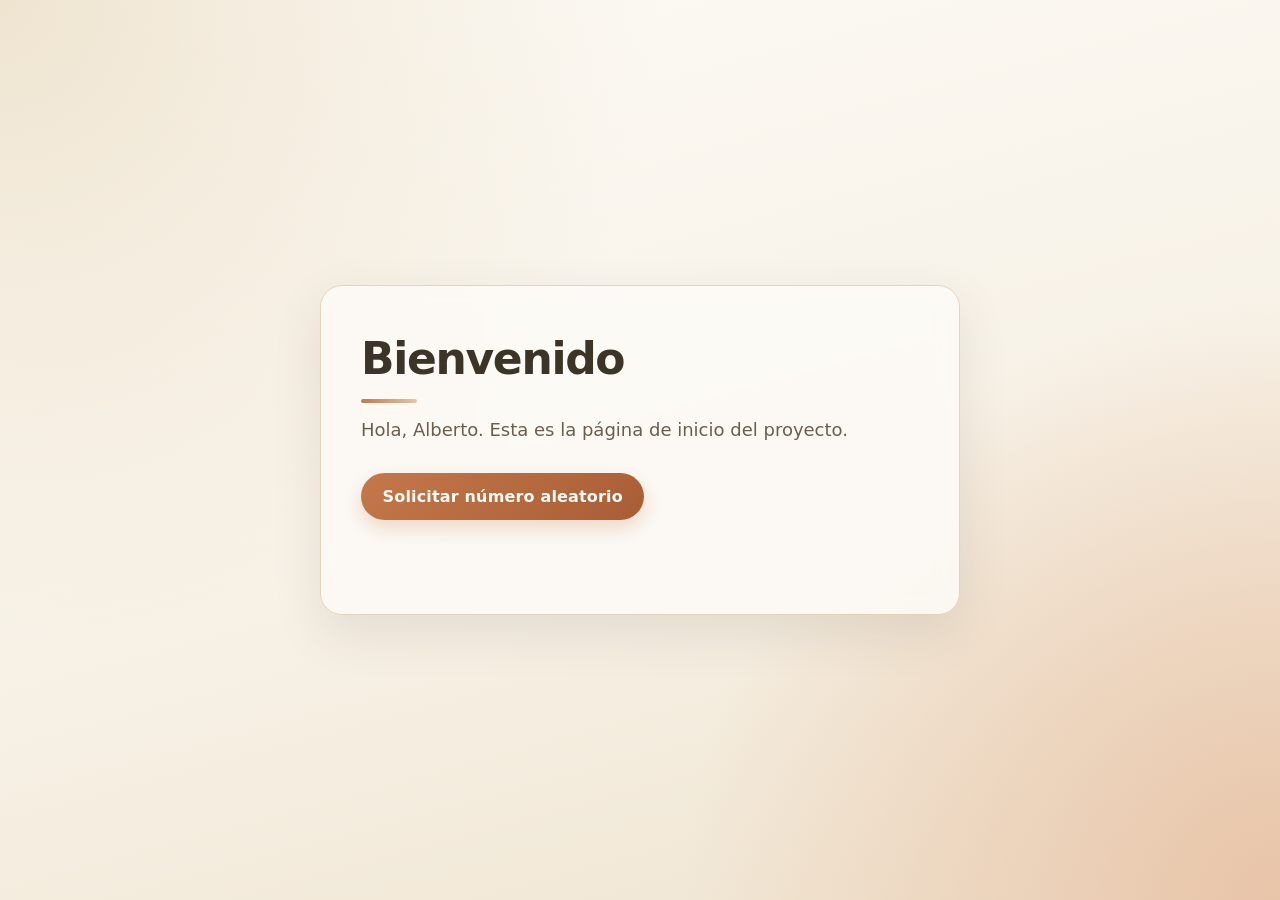
<file: Soluciones de Profesor Alberto/testphp/index.html>
<!DOCTYPE html>
<html lang="es">
<head>
    <meta charset="UTF-8">
    <meta name="viewport" content="width=device-width, initial-scale=1.0">
    <title>Bienvenida</title>
    <link rel="stylesheet" href="styles.css">
</head>
<body>
    <div class="container">
        <h1>Bienvenido</h1>
        <p>Hola, Alberto. Esta es la página de inicio del proyecto.</p>
        <div class="actions">
            <button type="button" id="btn-aleatorio">Solicitar número aleatorio</button>
            <p id="resultado" class="resultado" aria-live="polite"></p>
        </div>
    </div>
    <script>
        const boton = document.getElementById('btn-aleatorio');
        const resultado = document.getElementById('resultado');

        boton.addEventListener('click', async () => {
            resultado.textContent = 'Solicitando número…';
            boton.disabled = true;

            try {
                const respuesta = await fetch('numero.php', { method: 'GET' });

                if (!respuesta.ok) {
                    throw new Error('No se pudo obtener el número');
                }

                const datos = await respuesta.json();
                resultado.textContent = `Número aleatorio: ${datos.numero}`;
            } catch (error) {
                resultado.textContent = 'Error al solicitar el número.';
                console.error(error);
            } finally {
                boton.disabled = false;
            }
        });
    </script>
</body>
</html>
</file>
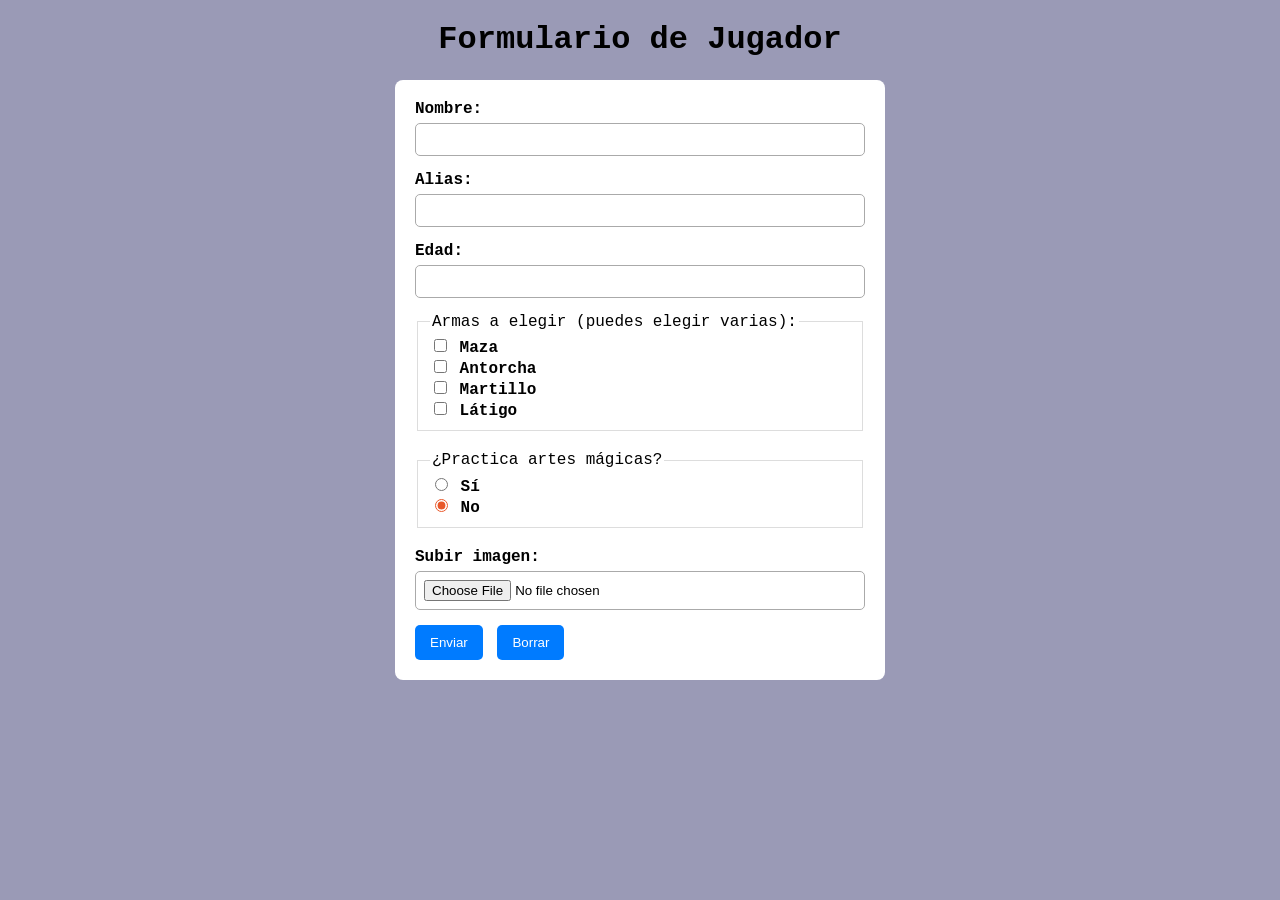
<file: Formulario-con-Imagen/captura.html>
<!DOCTYPE html>
<html lang="es">

<head>
    <meta charset="UTF-8">
    <title>Formulario de Jugador</title>
    <style>
        body {
            background-color: #9a9ab6;
            font-family: "Courier New", Courier, monospace;
        }

        h1 {
            text-align: center;
        }

        form {
            width: 450px;
            margin: auto;
            background-color: white;
            padding: 20px;
            border-radius: 8px;
        }

        label {
            font-weight: bold;
        }

        input[type="text"],
        input[type="number"],
        input[type="file"] {
            width: 100%;
            padding: 8px;
            margin: 5px 0 15px 0;
            border: 1px solid #aaa;
            border-radius: 5px;
            box-sizing: border-box;
        }

        fieldset {
            margin-bottom: 20px;
            border: 1px solid #ddd;
        }

        input[type="checkbox"],
        input[type="radio"] {
            accent-color: #e8582a;
        }

        .boton {
            background-color: #007bff;
            color: white;
            border: none;
            padding: 10px 15px;
            margin-right: 5px;
            border-radius: 5px;
            cursor: pointer;
        }
    </style>
</head>

<body>
    <h1>Formulario de Jugador</h1>

    <!-- Para poder enviar ficheros tiene que ir por POST y con enctype multipart/form-data -->
    <form action="index.php" method="POST" enctype="multipart/form-data">
        <label for="nombre">Nombre:</label>
        <input type="text" name="nombre" id="nombre" required>

        <label for="alias">Alias:</label>
        <input type="text" name="alias" id="alias" required>

        <label for="edad">Edad:</label>
        <input type="number" name="edad" id="edad" min="1" max="120" required>

        <fieldset>
            <legend>Armas a elegir (puedes elegir varias):</legend>
            <input type="checkbox" name="armas[]" id="maza" value="Maza">
            <label for="maza">Maza</label><br>
            <input type="checkbox" name="armas[]" id="antorcha" value="Antorcha">
            <label for="antorcha">Antorcha</label><br>
            <input type="checkbox" name="armas[]" id="martillo" value="Martillo">
            <label for="martillo">Martillo</label><br>
            <input type="checkbox" name="armas[]" id="latigo" value="Látigo">
            <label for="latigo">Látigo</label>
        </fieldset>

        <fieldset>
            <legend>¿Practica artes mágicas?</legend>
            <input type="radio" name="magia" id="si" value="si">
            <label for="si">Sí</label><br>
            <input type="radio" name="magia" id="no" value="no" checked>
            <label for="no">No</label>
        </fieldset>

        <!-- Tamaño maximo en el cliente: 10 Kbytes (10 * 1024 bytes)
             Tiene que ir ANTES del input file. No es seguro, tambien se controla en el servidor -->
        <input type="hidden" name="MAX_FILE_SIZE" value="10240">

        <label for="imagen">Subir imagen:</label>
        <!-- accept hace que el navegador solo deje elegir ficheros png -->
        <input type="file" name="imagen" id="imagen" accept="image/png">

        <input type="submit" value="Enviar" class="boton">
        <input type="reset" value="Borrar" class="boton">
    </form>
</body>

</html>
</file>
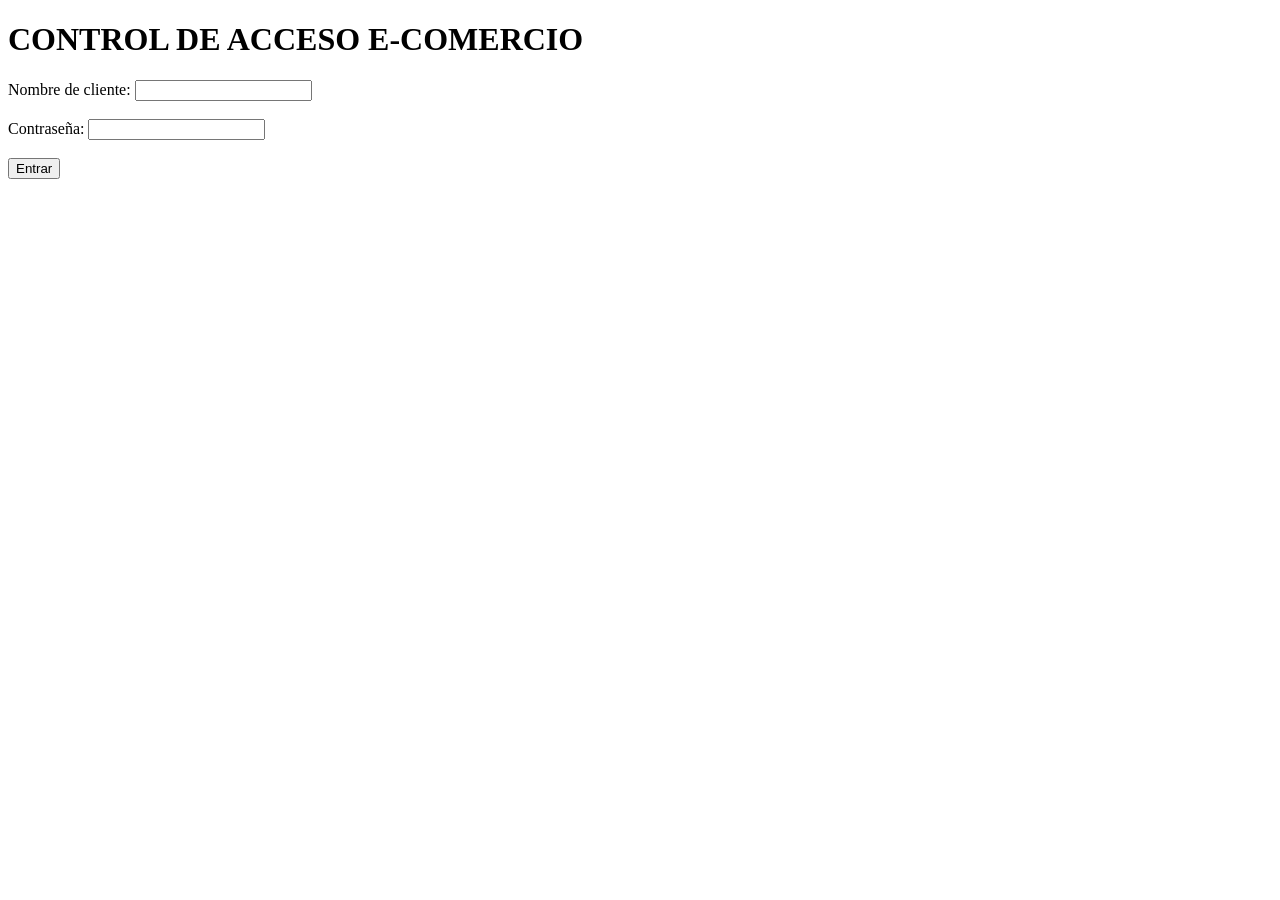
<file: TareaControlPedidos/acceso.html>
<!DOCTYPE html>
<html lang="es">
<head>
<meta charset="UTF-8">
<title>Control de acceso</title>
</head>
<body>
    <h1>CONTROL DE ACCESO E-COMERCIO</h1>
    <form action="controlpedidos.php" method="GET">
        Nombre de cliente: <input type="text" name="nombre"><br><br>
        Contraseña: <input type="password" name="clave"><br><br>
        <input type="submit" value="Entrar">
    </form>
</body>
</html>
</file>
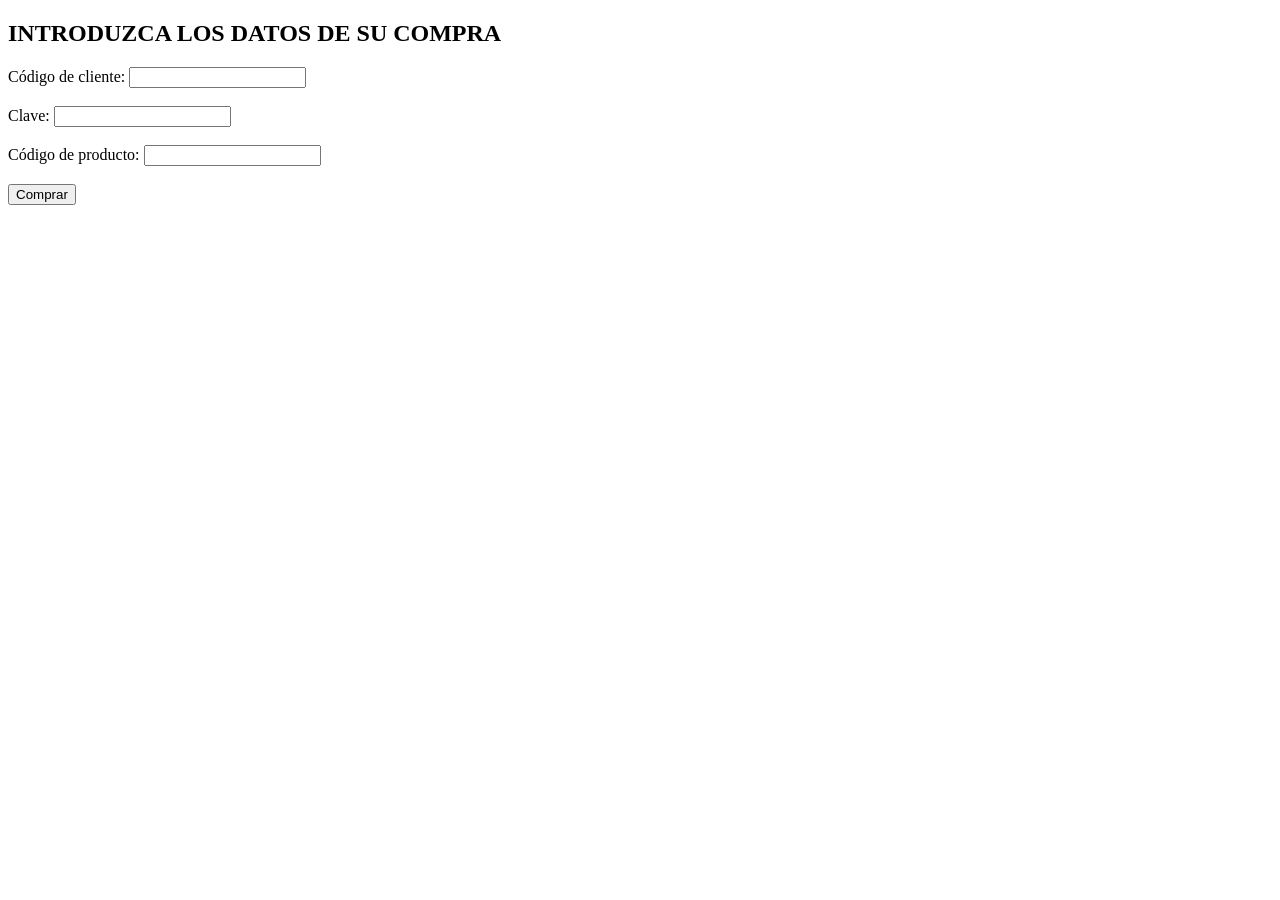
<file: EjemploExamen III/examarzo/compra.html>
<!DOCTYPE html>
<html lang="es">
<head>
<meta charset="UTF-8">
<title>Compra</title>
</head>
<body>
    <h2>INTRODUZCA LOS DATOS DE SU COMPRA</h2>
    <form action="realizarcompra.php" method="POST">
        Código de cliente: <input type="text" name="cod_socio"><br><br>
        Clave: <input type="password" name="clave"><br><br>
        Código de producto: <input type="text" name="cod_pro"><br><br>
        <input type="submit" value="Comprar">
    </form>
</body>
</html>
</file>
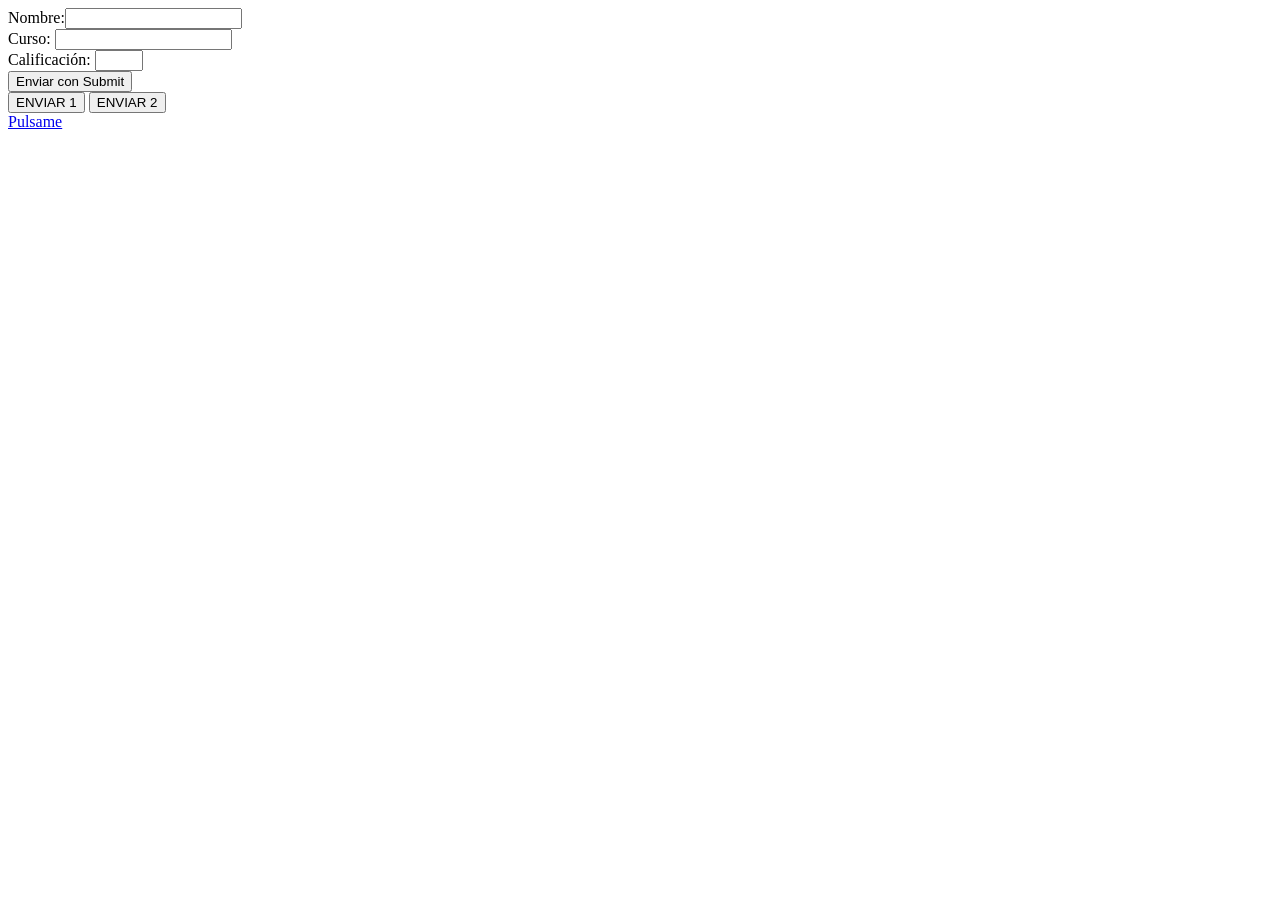
<file: Soluciones de Profesor Alberto/ejemplosformularios/formulario00.html>
<!DOCTYPE html>
<html>
<head>
<meta charset="UTF-8">
<title> Formulario Básico</title>   
</head>
<body>
<form action="procesar00.php?orden=calificacion"  method="get">
 Nombre:<input name="nombre" type="text"><br>
 Curso: <input name="curso" type="text"><br>
 Calificación: <input  name="nota" type="number" min="1" max="10"><br>
 <input name="EnviarS"   value="Enviar con Submit" type="submit"><br>
 <button name="EnviarB"  value="Enviar con Botón1"> ENVIAR 1</button>
 <button name="EnviarB"  value="Enviar con Botón1"> ENVIAR 2</button>
</form>
<a href="procesar00.php?orden=sinformulario"> Pulsame </a>
</body>    
</html>
</file>
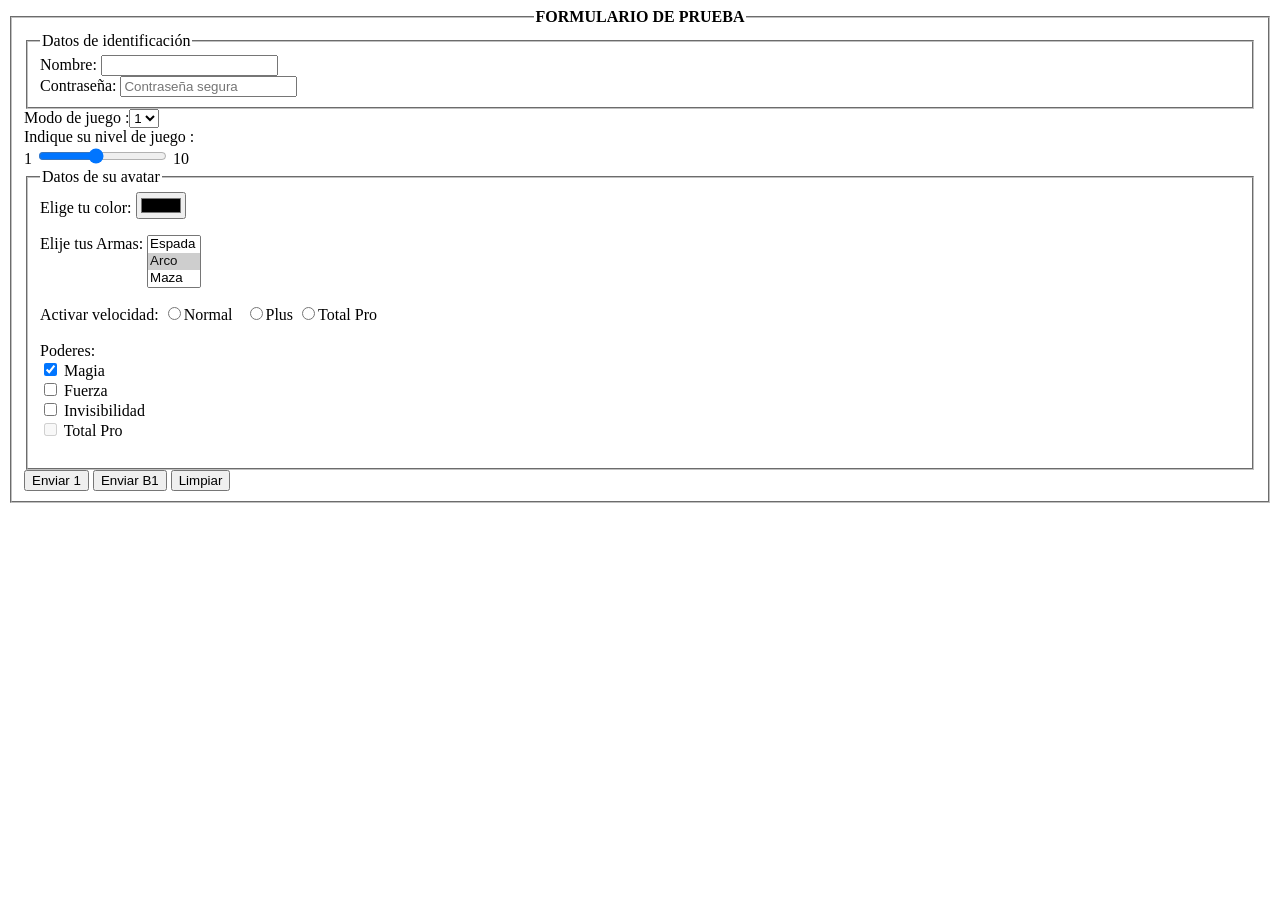
<file: Soluciones de Profesor Alberto/ejemplosformularios/formulario01.html>
<!DOCTYPE html>
<html>
<head>
<meta charset="UTF-8">
<title>Ejemplo de formulario</title>
</head>
<body>
	<form method="post" action="procesar01.php">
		<fieldset>
			<legend style="text-align: center">
				<b>FORMULARIO DE PRUEBA</b>
			</legend>
			<fieldset>
				<legend>Datos de identificación</legend>
				Nombre: <input name="nombre"  type="text" required><br>
				Contraseña: <input name="clave" type="password" placeholder="Contraseña segura" size=20>
			</fieldset>


			Modo de juego :<select name="modo">
				<option>1</option>
				<option>2</option>
				<option>3</option>
			</select> <br> Indique su nivel de juego :<br>
            1 <input type="range" name="nivel" min="1" max="10" step="2"> 10<br>

			<fieldset>
				<legend>Datos de su avatar</legend>
				Elige tu color: <input type="color" name="tucolor"> <br>
				<p>
					Elije tus Armas: <select name="armas[]" size="3" multiple
						style="vertical-align: top;">
						<option value="ES">Espada</option>
						<option value="AR" selected="selected">Arco</option>
						<option value="MA">Maza</option>
						<option value="BA">Ballesta</option>
						<option>Lanza</option>
					</select>
				</p>

				Activar velocidad:
				<input name="velocidad" value="1" type=radio>Normal &nbsp;
				<input name="velocidad" value="2" type=radio>Plus
                <input name="velocidad" value="3" type=radio>Total Pro <br>
				 <br>
				Poderes:<br>
				 <input name="poderes[]" value="magia" type="checkbox" checked="checked"> Magia<br> 
				 <input name="poderes[]" value="fuerza" type="checkbox"> Fuerza<br>
				 <input name="poderes[]" value="invisibilidad" type="checkbox"> Invisibilidad<br>
				 <input name="poderes[]" value="super" type="checkbox" disabled> Total Pro<br> <br>
			</fieldset>
			<input type="submit" value="Enviar 1">
			<button name="B1" value="B100">Enviar B1</button>
			<input type="reset" value="Limpiar">
		</fieldset>
	</form>

</body>
</html>
</file>
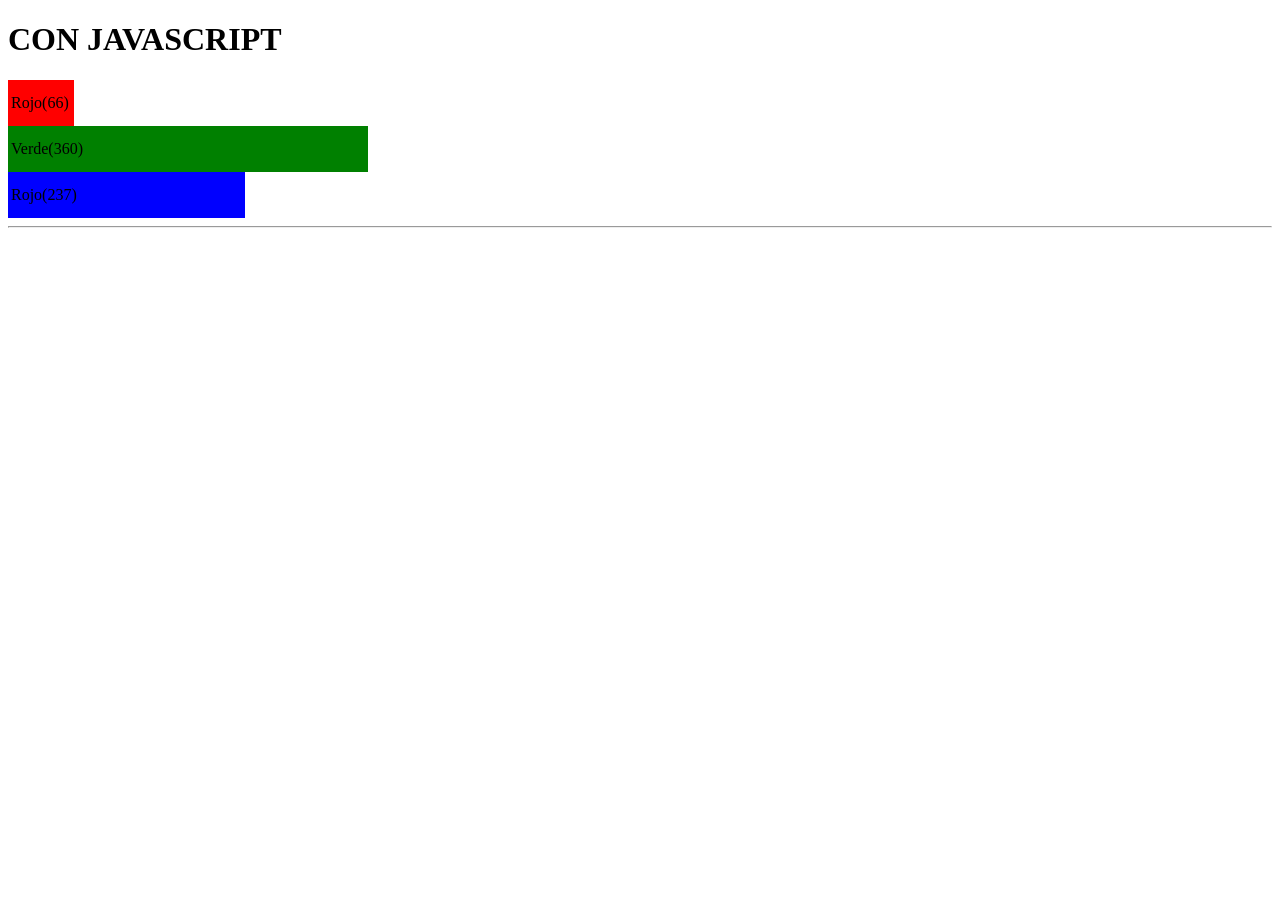
<file: Soluciones de Profesor Alberto/soluciones01/07.html>
<!-- VERSION DONDE TODO ESTA GENERADO POR EL CLIENTE (Javascript)-->
<!DOCTYPE html>
<html>

<head>
	<meta charset="UTF-8">
	<style>
		table,
		td,
		th {
			border: 0px;
		}
	</style>
</head>
<script>
	// Función auxiliar
	function random_int(min, max) {
		return Math.floor((Math.random() * (max - min + 1)) + min);
	}
    // Modifica al longitud de la tabla aleatoriamente
	function generar() {
		var nred   = random_int(50, 500);
		var ngreen = random_int(50, 500);
		var nblue  = random_int(50, 500);
		document.getElementById("tred").width = nred;
		document.getElementById("tgreen").width = ngreen;
		document.getElementById("tblue").width = nblue;
		document.getElementById("vred").innerHTML = " Rojo(" + nred + ")";
		document.getElementById("vgreen").innerHTML = " Verde(" + ngreen + ")";
		document.getElementById("vblue").innerHTML = " Rojo(" + nblue + ")";
		// Se vuelve a llamar a los 2 segundos
		setTimeout(generar, 2000);

	}

</script>

<body onload="generar()">
	<h1> CON JAVASCRIPT </h1>

	<table style="background-color:red" id="tred">
		<tr>
			<td id="vred" height="40px"></td>
		</tr>
	</table>
	<table style="background-color:green" id="tgreen">
		<tr>
			<td id="vgreen" height="40px"></td>
		</tr>
	</table>
	<table style="background-color:blue" id="tblue">
		<tr>
			<td id="vblue" height="40px"></td>
		</tr>
	</table>

	<hr>
</body>

</html>
</file>
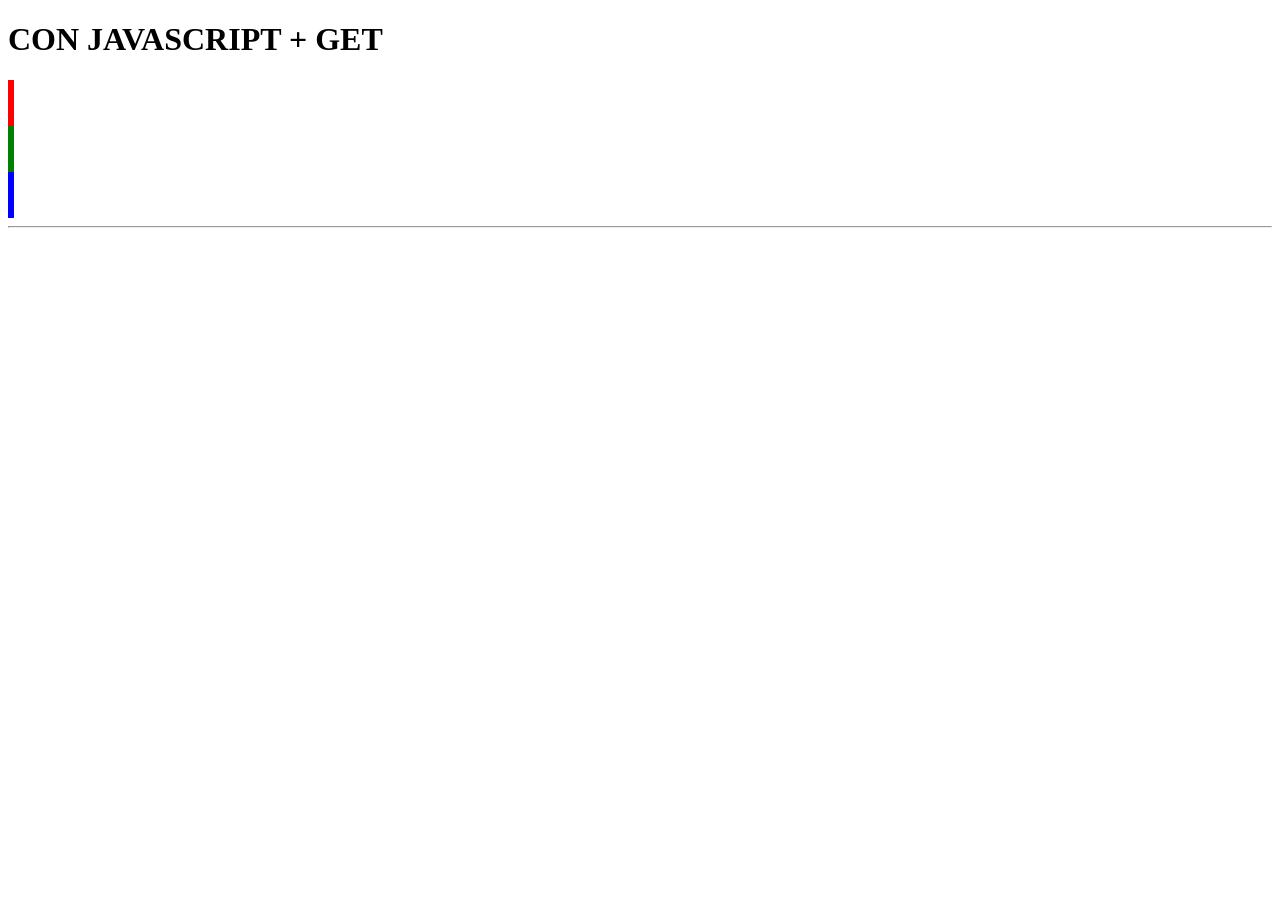
<file: Soluciones de Profesor Alberto/soluciones01/07c.html>
<!-- VERSIÓN CLIENTE: PIDE DE AJAX LOS DATOS Y GENERA LA VISTA -->
<!DOCTYPE html>
<html>
<head>
<meta charset="UTF-8">
<style>
table, td, th {
	border: 0px;
}
</style>
</head>
<script>
	
  const cargardatos = async () => {
  const url = "07s.php";
  // Realizo la petición
  const res = await fetch(url);
  // Espero por los resultados
  var datos = await res.json();
  var nred  =  datos[0];
  var ngreen = datos[1];
  var nblue  = datos[2];
  document.getElementById("tred")  .width  =  nred; 
  document.getElementById("tgreen").width  =  ngreen;
  document.getElementById("tblue") .width  =  nblue;
  document.getElementById("vred") .innerHTML   = " Rojo("+nred+")";
  document.getElementById("vgreen").innerHTML  = " Verde("+ngreen+")";
  document.getElementById("vblue") .innerHTML  = " Rojo("+nblue+")";
  setTimeout (cargardatos,2000);
};
	
	
</script>
<body onload="cargardatos()">
	<h1> CON JAVASCRIPT + GET </h1>
   
    <table style="background-color:red" id="tred">
		<tr>
			<td  id="vred" height="40px"></td>
		</tr>
	</table>
   <table style="background-color:green" id="tgreen">
		<tr>
			<td id="vgreen"  height="40px"></td>
		</tr>
	</table>	
	<table style="background-color:blue"  id="tblue">
		<tr>
			<td  id= "vblue" height="40px"></td>
		</tr>
	</table>
   
<hr>
</body>
</html>
</file>
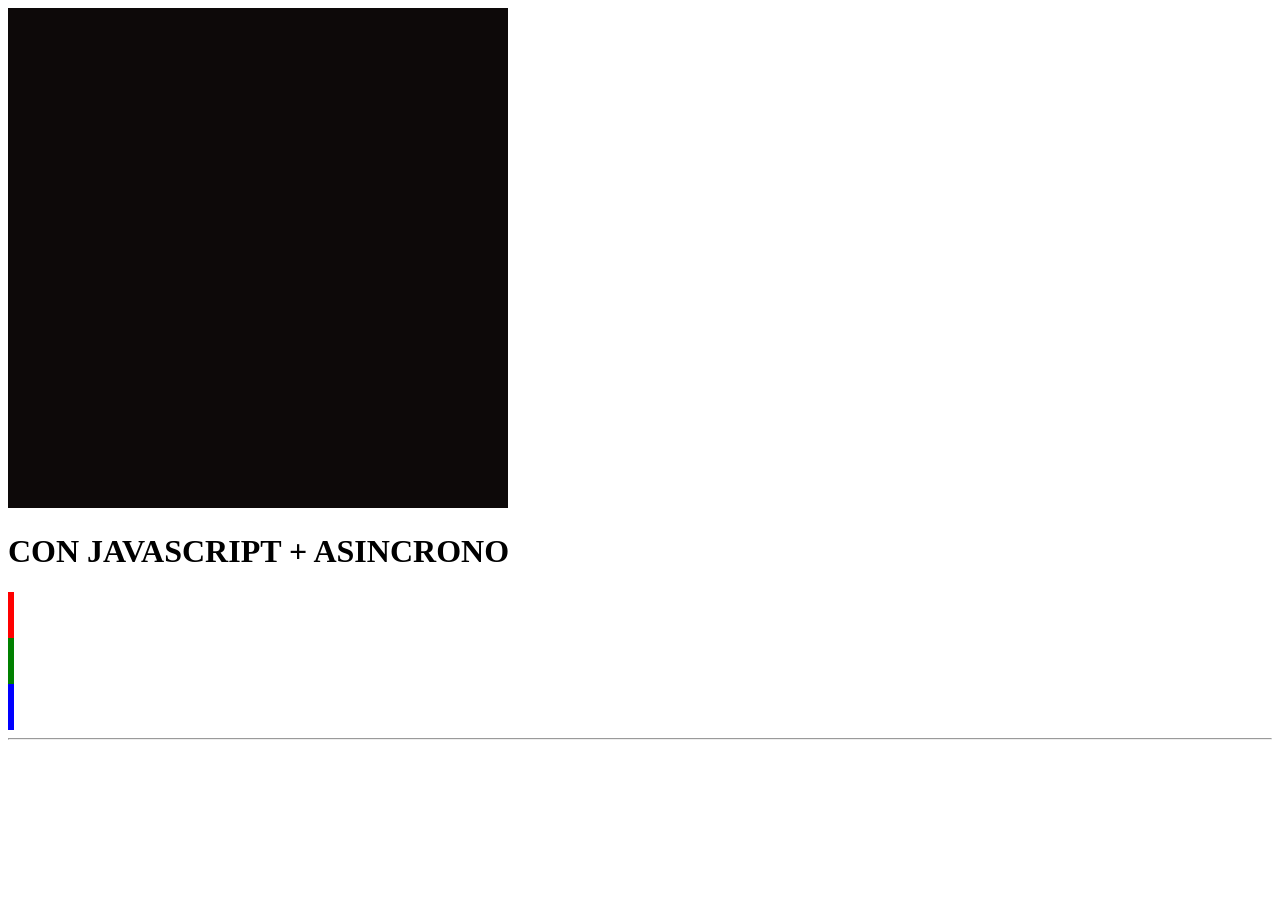
<file: Soluciones de Profesor Alberto/soluciones01/07cCamva.html>
<!-- VERSIÓN CLIENTE: PIDE DE AJAX LOS DATOS Y GENERA LA VISTA -->
<!DOCTYPE html>
<html>
<head>
<meta charset="UTF-8">
<style>
table, td, th {
	border: 0px;
}
</style>
</head>


<style>
  canvas {
      width: 500px;
      height: 500px;
      background-color: #0D0909;
  }
</style>




<script>
	
  const cargardatos = async () => {
  const url = "07s.php";
  // Realizo la petición
  const res = await fetch(url);
  // Espero por los resultados
  var datos = await res.json();
  var nred  =  datos[0];
  var ngreen = datos[1];
  var nblue  = datos[2];
  document.getElementById("tred")  .width  =  nred; 
  document.getElementById("tgreen").width  =  ngreen;
  document.getElementById("tblue") .width  =  nblue;
  document.getElementById("vred") .innerHTML   = " Rojo("+nred+")";
  document.getElementById("vgreen").innerHTML  = " Verde("+ngreen+")";
  document.getElementById("vblue") .innerHTML  = " Rojo("+nblue+")";
  setTimeout (cargardatos,2000);
};
	
	
</script>
<body onload="cargardatos()">

  <canvas id="pizarra"></canvas>
	<h1> CON JAVASCRIPT + ASINCRONO </h1>
   
    <table style="background-color:red" id="tred">
		<tr>
			<td  id="vred" height="40px"></td>
		</tr>
	</table>
   <table style="background-color:green" id="tgreen">
		<tr>
			<td id="vgreen"  height="40px"></td>
		</tr>
	</table>	
	<table style="background-color:blue"  id="tblue">
		<tr>
			<td  id= "vblue" height="40px"></td>
		</tr>
	</table>
   
<hr>


<script>
  //======================================================================
  // VARIABLES
  //======================================================================
  let miCanvas = document.querySelector('#pizarra');
  let lineas = [];
  let correccionX = 0;
  let correccionY = 0;
  let pintarLinea = false;
  // Marca el nuevo punto
  let nuevaPosicionX = 0;
  let nuevaPosicionY = 0;

  let posicion = miCanvas.getBoundingClientRect()
  correccionX = posicion.x;
  correccionY = posicion.y;

  miCanvas.width = 500;
  miCanvas.height = 500;

  //======================================================================
  // FUNCIONES
  //======================================================================

  /**
   * Funcion que empieza a dibujar la linea
   */
  function empezarDibujo () {
      pintarLinea = true;
      lineas.push([]);
  };

  /**
   * Funcion que guarda la posicion de la nueva línea
   */
  function guardarLinea() {
      lineas[lineas.length - 1].push({
          x: nuevaPosicionX,
          y: nuevaPosicionY
      });
  }

  /**
   * Funcion dibuja la linea
   */
  function dibujarLinea (event) {
      event.preventDefault();
      if (pintarLinea) {
          let ctx = miCanvas.getContext('2d')
          // Estilos de linea
          ctx.lineJoin = ctx.lineCap = 'round';
          ctx.lineWidth = 10;
          // Color de la linea
          ctx.strokeStyle = '#fff';
          // Marca el nuevo punto
          if (event.changedTouches == undefined) {
              // Versión ratón
              nuevaPosicionX = event.layerX;
              nuevaPosicionY = event.layerY;
          } else {
              // Versión touch, pantalla tactil
              nuevaPosicionX = event.changedTouches[0].pageX - correccionX;
              nuevaPosicionY = event.changedTouches[0].pageY - correccionY;
          }
          // Guarda la linea
          guardarLinea();
          // Redibuja todas las lineas guardadas
          ctx.beginPath();
          lineas.forEach(function (segmento) {
              ctx.moveTo(segmento[0].x, segmento[0].y);
              segmento.forEach(function (punto, index) {
                  ctx.lineTo(punto.x, punto.y);
              });
          });
          ctx.stroke();
      }
  }

  /**
   * Funcion que deja de dibujar la linea
   */
  function pararDibujar () {
      pintarLinea = false;
      guardarLinea();
  }

  //======================================================================
  // EVENTOS
  //======================================================================

  // Eventos raton
  miCanvas.addEventListener('mousedown', empezarDibujo, false);
  miCanvas.addEventListener('mousemove', dibujarLinea, false);
  miCanvas.addEventListener('mouseup', pararDibujar, false);

  // Eventos pantallas táctiles
  miCanvas.addEventListener('touchstart', empezarDibujo, false);
  miCanvas.addEventListener('touchmove', dibujarLinea, false);

</script>

</body>
</html>
</file>
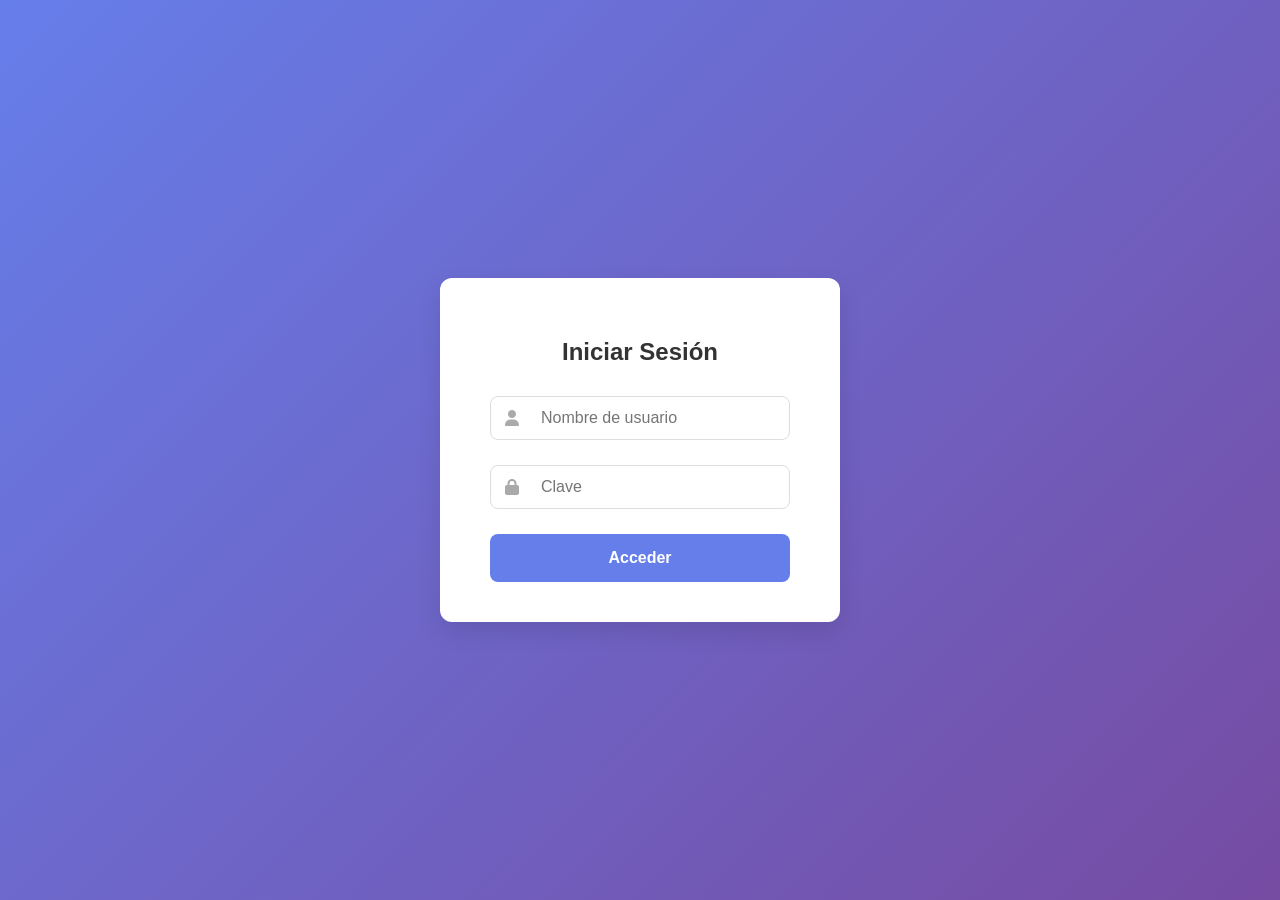
<file: Soluciones de Profesor Alberto/soluciones04/01.html>
<!DOCTYPE html>
<html lang="es">
<head>
    <meta charset="UTF-8">
    <meta name="viewport" content="width=device-width, initial-scale=1.0">
    <title>Formulario de Acceso Moderno</title>
    <link rel="stylesheet" href="https://cdnjs.cloudflare.com/ajax/libs/font-awesome/6.4.0/css/all.min.css">
    <style>
        /* Estilos generales y del cuerpo de la página */
        body {
            font-family: 'Segoe UI', Tahoma, Geneva, Verdana, sans-serif;
            margin: 0;
            padding: 0;
            background: linear-gradient(135deg, #667eea, #764ba2);
            display: flex;
            justify-content: center;
            align-items: center;
            height: 100vh;
            color: #333;
        }

        /* Contenedor principal del formulario */
        .form-container {
            background-color: #ffffff;
            padding: 40px 50px;
            border-radius: 12px;
            box-shadow: 0 10px 25px rgba(0, 0, 0, 0.1);
            width: 100%;
            max-width: 400px;
            box-sizing: border-box;
            text-align: center;
        }

        /* Título del formulario */
        .form-container h2 {
            margin-bottom: 30px;
            color: #333;
            font-weight: 600;
        }

        /* Grupo de cada campo de entrada (icono + input) */
        .input-group {
            position: relative;
            margin-bottom: 25px;
        }

        /* Iconos dentro de los campos de entrada */
        .input-group .icon {
            position: absolute;
            left: 15px;
            top: 50%;
            transform: translateY(-50%);
            color: #aaa;
            transition: color 0.3s ease;
        }

        /* Campos de entrada (nombre y clave) */
        .form-input {
            width: 100%;
            padding: 12px 15px 12px 50px; /* Espacio para el icono */
            border: 1px solid #ddd;
            border-radius: 8px;
            box-sizing: border-box;
            font-size: 16px;
            transition: border-color 0.3s ease, box-shadow 0.3s ease;
        }

        /* Efecto de foco en los campos de entrada */
        .form-input:focus {
            outline: none;
            border-color: #667eea;
            box-shadow: 0 0 0 3px rgba(102, 126, 234, 0.2);
        }

        /* Cambio de color del icono al enfocar el campo */
        .form-input:focus + .icon {
            color: #667eea;
        }

        /* Botón de envío */
        .submit-btn {
            width: 100%;
            padding: 15px;
            border: none;
            border-radius: 8px;
            background-color: #667eea;
            color: white;
            font-size: 16px;
            font-weight: bold;
            cursor: pointer;
            transition: background-color 0.3s ease, transform 0.2s ease;
        }

        /* Efecto hover del botón */
        .submit-btn:hover {
            background-color: #5a6edc;
            transform: translateY(-2px);
        }

        /* Enlaces adicionales (ej. "¿Olvidaste tu contraseña?") */
        .form-links {
            margin-top: 20px;
            font-size: 14px;
        }

        .form-links a {
            color: #667eea;
            text-decoration: none;
            transition: color 0.3s ease;
        }

        .form-links a:hover {
            text-decoration: underline;
        }

        /* Media queries para la responsividad en dispositivos pequeños */
        @media (max-width: 480px) {
            .form-container {
                padding: 30px 25px;
            }
        }
    </style>
</head>
<body>

    <div class="form-container">
        <h2>Iniciar Sesión</h2>
        <form action="01.php" method="get">
            <div class="input-group">
                <input type="text" id="nombre" name="nombre" class="form-input" placeholder="Nombre de usuario" >
                <i class="fas fa-user icon"></i>
            </div>
            <div class="input-group">
                <input type="password" id="clave" name="clave" class="form-input" placeholder="Clave" >
                <i class="fas fa-lock icon"></i>
            </div>
            <button type="submit" class="submit-btn">Acceder</button>
        </form>
    </div>

</body>
</html>
</file>
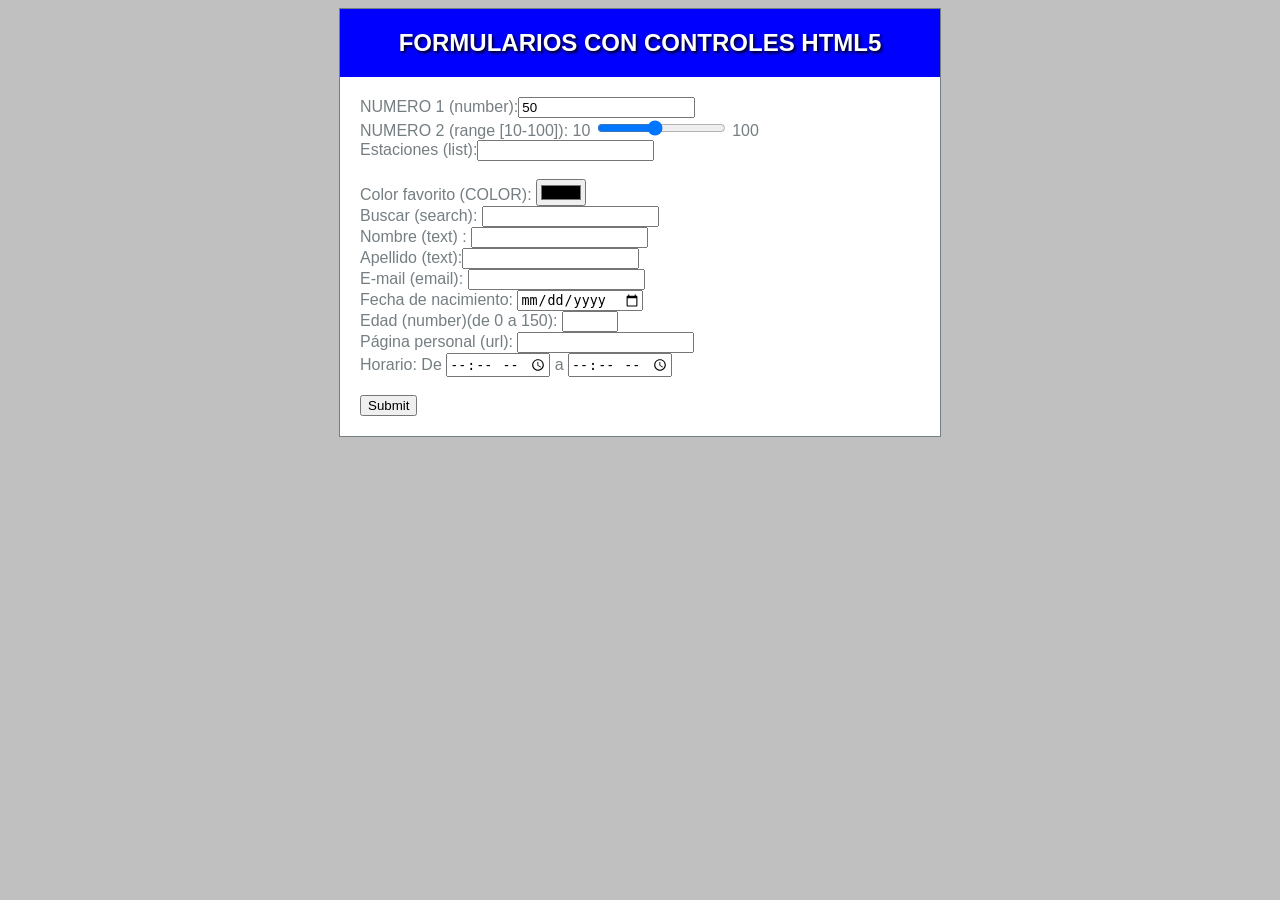
<file: Soluciones de Profesor Alberto/soluciones04/03.html>
<!DOCTYPE html>
<html>
<head>
<meta charset="UTF-8">
<link href="default.css" rel="stylesheet" type="text/css" />
</head>
<body>
	<div id="container"  style="width: 600px;">
		<div id="header">
			<h1>FORMULARIOS CON CONTROLES HTML5</h1>
		</div>

		<div id="content">
			<form autocomplete="on" action="03.php">
	

				NUMERO 1 (number):<input type="number" name="numero1" value="50" /><br>
				NUMERO 2 (range [10-100]): 10 <input type="range" name="numero2"  min="10" max="100" value="50" /> 100
	            <br>
				Estaciones (list):<input list="estaciones" name="estacion">
				<datalist id="estaciones">
					<option value="Primavera">
					<option value="Verano">
					<option value="Otoño">
					<option value="Invierno">
				</datalist><br>
				<br /> Color favorito (COLOR):
				<input type="color"name="colorFavorito"> <br />
				 Buscar (search): <input type="search" name="busca"> <br /> 
				 Nombre (text) : <input type="text" name="nombre"> <br />
				 Apellido (text):<input type="text" name="apellido"> <br /> 
				 E-mail (email): <input type="email" name="email" autocomplete="off"> <br />
				Fecha de nacimiento: <input type="date" name="fecha"> <br /> 
				Edad (number)(de 0 a 150): <input type="number" name="edad" min="0" max="150"> <br /> 
				Página personal (url): <input type="url" name="paginaPersonal"> <br>
				Horario: De <input type="time" name="horaEntrada"> a <input type="time" name="horaSalida">
				<br /> 
				
				<br /> <input type="submit">
				
			</form>

		</div>
	</div>
</body>
</html>
</file>
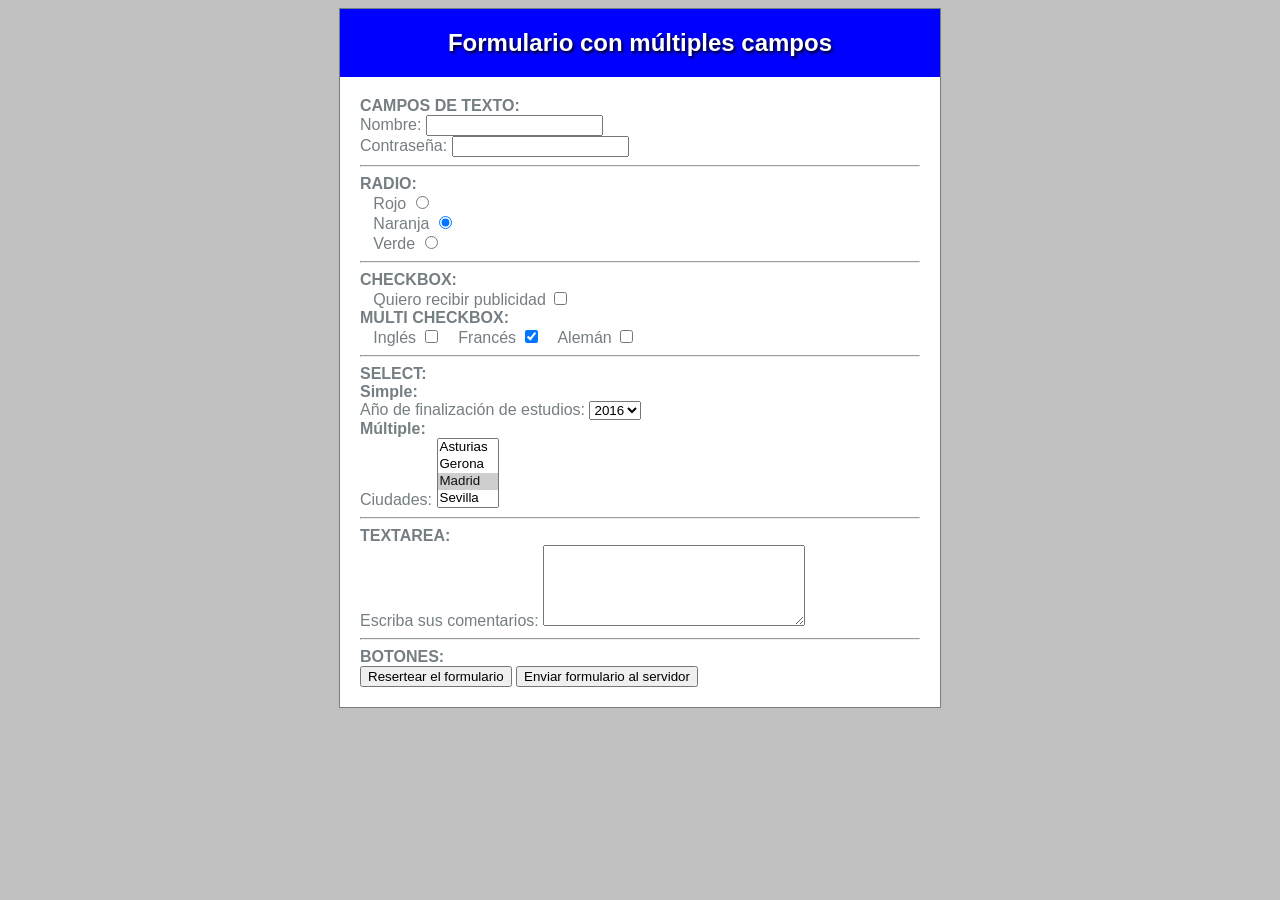
<file: Soluciones de Profesor Alberto/soluciones04/04.html>
<!DOCTYPE html>
<html>

<head>
	<meta charset="UTF-8">
	<link href="default.css" rel="stylesheet" type="text/css" />
</head>

<body>
	<div id="container" style="width: 600px;">
		<div id="header">
			<h1>Formulario con múltiples campos</h1>
		</div>

		<div id="content">
			<form name="f1" action="04.php" method="post">
				<b>CAMPOS DE TEXTO:</b> <br /> Nombre: <input type="text" name="txtNombre" /> <br /> Contraseña: <input
					type="password" name="pswClave" /> <br />
				<hr />
				<b>RADIO:</b> <br /> &nbsp;&nbsp;
				Rojo <input type="radio" value="Rojo" name="rdSemaforo" /> <br /> &nbsp;&nbsp;
				Naranja <input type="radio" value="Naranja" name="rdSemaforo" checked="checked" />
				<br /> &nbsp;&nbsp;
				Verde <input type="radio" value="Verde" name="rdSemaforo" /> <br />
				<hr />
				<b>CHECKBOX:</b> <br /> &nbsp;&nbsp; Quiero recibir publicidad <input type="checkbox"
					name="cbPublicidad" value="Publicidad" /> <br />
				<b>MULTI CHECKBOX:</b> <br />
				<!-- Se declara el nombre terminado en [] para tratarlo en PHP como un array -->
				&nbsp;&nbsp; <label>Inglés</label> <input type="checkbox" name="cbIdioma[]" value="English" />
				&nbsp;&nbsp; Francés <input type="checkbox" name="cbIdioma[]" checked="checked" value="Français" />
				&nbsp;&nbsp; Alemán <input type="checkbox" name="cbIdioma[]" value="Deutch" />
				<hr />
				<b>SELECT: </b> <br /> <b>Simple:</b> <br /> Año de finalización
				de estudios: <select name="selAnioFinEstudios">
					<option value="2015">2015</option>
					<option value="2016" selected="selected">2016</option>
					<option value="2017">2017</option>
					<option value="2018">2018</option>
					<option value="2019">2019</option>
					<option value="2020">2020</option>
				</select>


				<br /> <b>Múltiple:</b> <br /> Ciudades:
				<!-- Se declara el nombre terminado en [] para tratarlo en PHP como un array -->
				<select name="selCodigosPostales[]" multiple="multiple">
					<option value="33">Asturias</option>
					<option value="17">Gerona</option>
					<option value="28" selected="selected">Madrid</option>
					<option value="41">Sevilla</option>
					<option value="50" selected="selected">Zaragoza</option>
				</select> <br />
				<hr />
				<b>TEXTAREA:</b> <br /> Escriba sus comentarios:
				<textarea name="txaComentarios" rows="5" cols="30" placeholder="Introduzca su comentario">

				</textarea>
				<hr />
				<b>BOTONES:</b> <br />
				<input type="reset" value="Resertear el formulario" />
				<input type="submit" value="Enviar formulario al servidor" />

			</form>
		</div>
	</div>
</body>

</html>
</file>
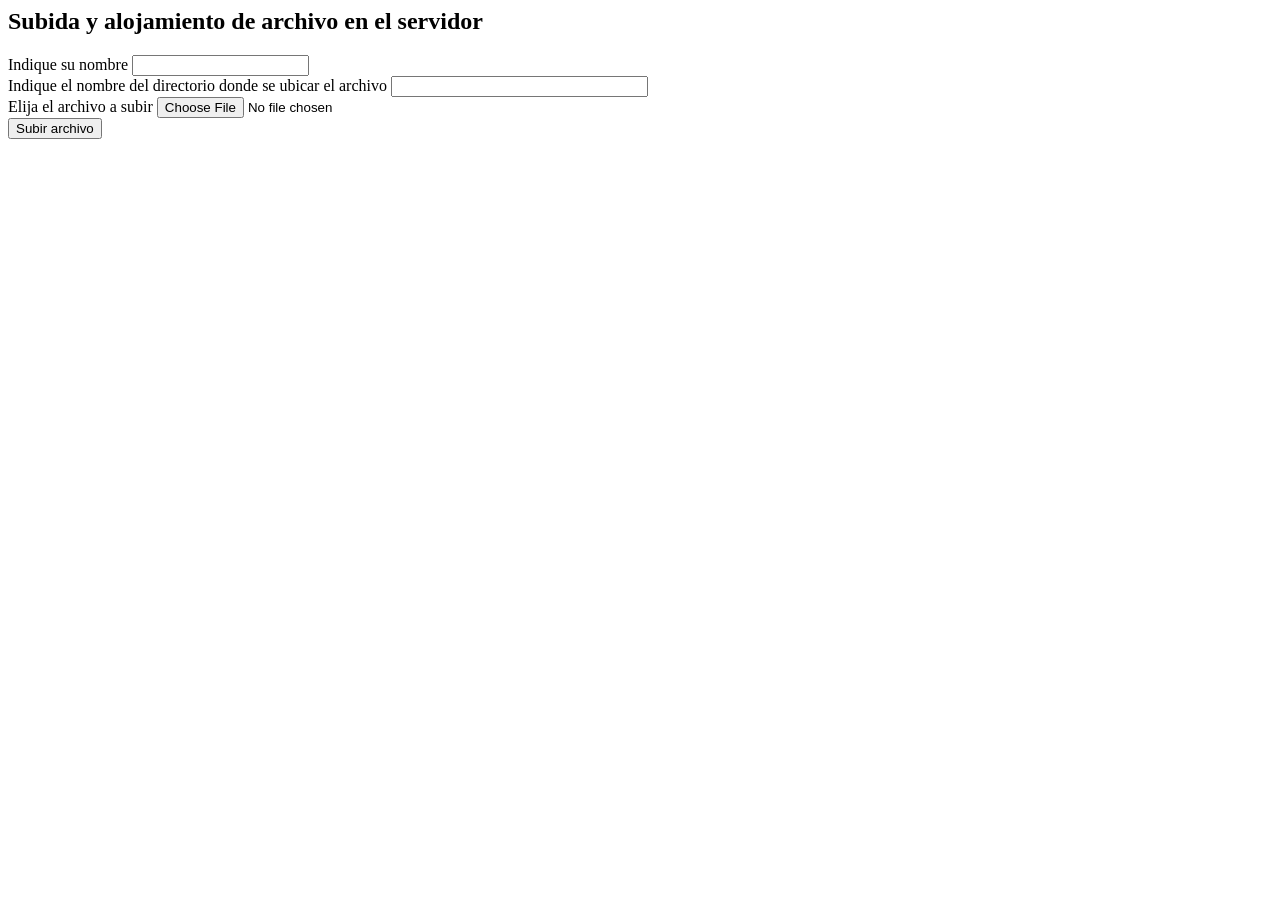
<file: Soluciones de Profesor Alberto/ejemplosformularios/envioficheros/subirfichero.html>
<html>
<head>
<title>Formulario de subida de archivos</title>
<meta charset="UTF-8">
</head>
<body>
<h2>Subida y alojamiento de archivo en el servidor</h2>
<!-- el atributo enctype del form debe valer "multipart/form-data" -->
<!-- el atributo method del form debe valer "post" -->
<form  enctype="multipart/form-data" action="subirfichero.php" method="post">
<label for="nombre">Indique su nombre</label>
<input type="text" name="nombre"><br>

<label for="directorio">Indique el nombre del directorio donde se ubicar el archivo</label>
<!-- El directorio tiene que tener la ruta completa o relativa -->
<!--  OJO Normalmente el usuario debe NO poder elegir el directorio, pero esto es un prueba -->
<input type="text" name="directorio" size="30" /> <br />

<!-- Se fija en el cliente el tamaño máximo en bytes ( no es seguro )
 el limite máximo se debe tener el archivo se debe controlar también en el servidor (php.ini)  -->

<input type="hidden" name="MAX_FILE_SIZE" value="1000" /> <!--  100Kbytes -->

<label>Elija el archivo a subir </label> <input name="archivo1" type="file" /> <br />

<input type="submit" value="Subir archivo" />
</form>
</body>
</html>
</file>
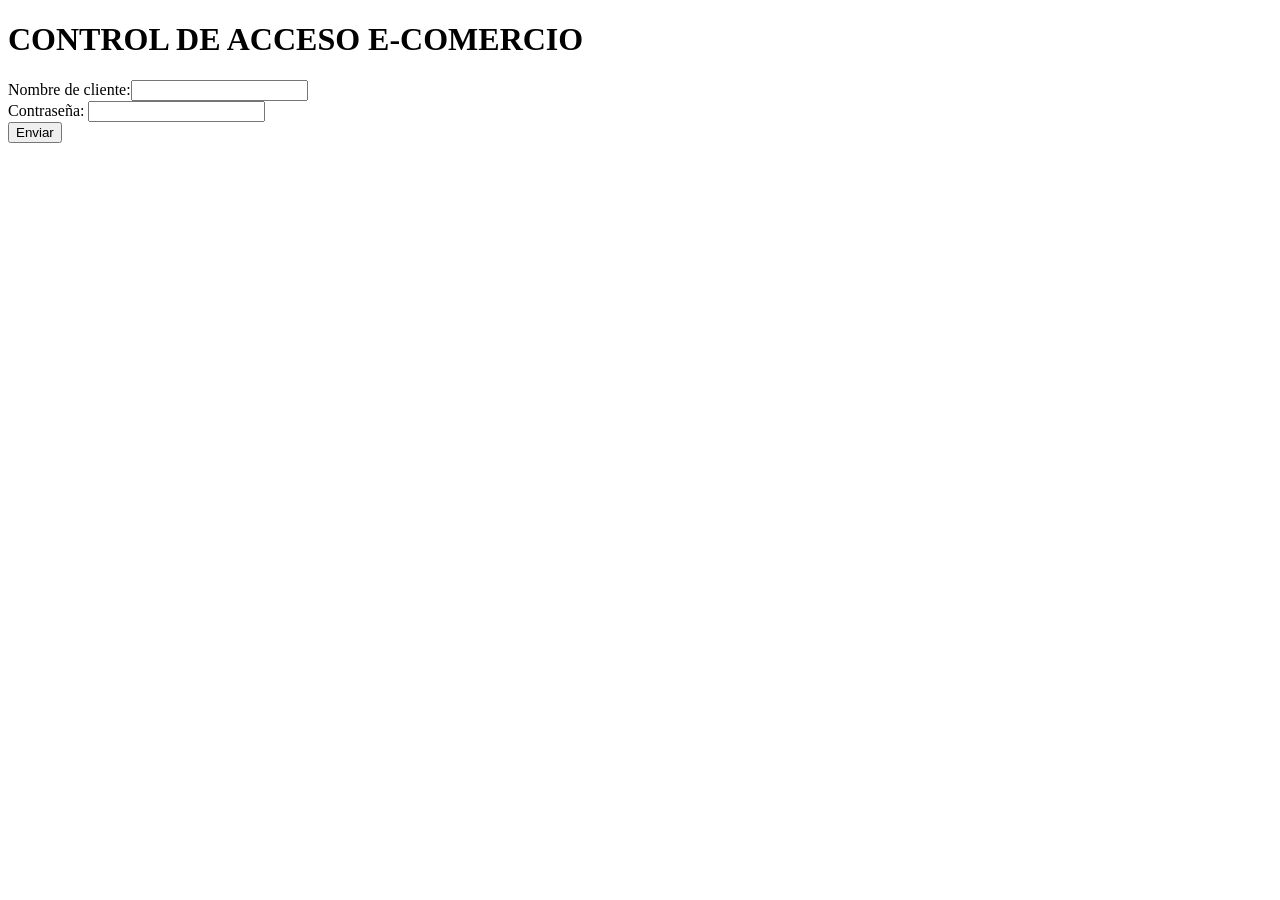
<file: Soluciones de Profesor Alberto/soluciones09/ControlDB-I/acceso.html>
<!DOCTYPE html PUBLIC "-//W3C//DTD HTML 4.01 Transitional//EN" "http://www.w3.org/TR/html4/loose.dtd">
<html>
<head>
<meta http-equiv="Content-Type" content="text/html; charset=UTF-8">
<title>PEDIDOS DE CLIENTES</title>
</head>
<body>
 	 <h1> CONTROL DE ACCESO E-COMERCIO</h1>
      <form action="controlpedidos.php" method="GET">  
         Nombre de cliente:<input type="text" name="nombre"><br>  
         Contraseña:       <input type="password" name="clave"><br>  
         <input type="submit" value="Enviar">  
      </form>  
</body>
</html>
</file>
<file: Soluciones de Profesor Alberto/testphp/styles.css>
:root {
    --cream-50: #fdfbf7;
    --cream-100: #f7f1e6;
    --cream-200: #efe4d0;
    --cream-300: #e4d4b8;
    --ink: #3d3428;
    --ink-muted: #6b5e4e;
    --accent: #c4784a;
    --accent-soft: #e8c4a8;
    --shadow: 0 18px 50px rgba(61, 52, 40, 0.1);
    --radius: 22px;
}

*,
*::before,
*::after {
    box-sizing: border-box;
}

html {
    height: 100%;
}

body {
    margin: 0;
    min-height: 100%;
    font-family: "Segoe UI", system-ui, sans-serif;
    color: var(--ink);
    background:
        radial-gradient(circle at top left, var(--cream-200), transparent 42%),
        radial-gradient(circle at bottom right, var(--accent-soft), transparent 38%),
        linear-gradient(165deg, var(--cream-50), var(--cream-100) 55%, var(--cream-200));
    display: grid;
    place-items: center;
    padding: 2rem;
}

.container {
    width: min(100%, 640px);
    background: rgba(253, 251, 247, 0.86);
    border: 1px solid var(--cream-300);
    border-radius: var(--radius);
    box-shadow: var(--shadow);
    padding: 3rem 2.5rem;
    backdrop-filter: blur(10px);
}

h1 {
    margin: 0 0 0.75rem;
    font-size: clamp(2rem, 4vw, 2.75rem);
    font-weight: 650;
    letter-spacing: -0.03em;
    line-height: 1.15;
}

h1::after {
    content: "";
    display: block;
    width: 3.5rem;
    height: 4px;
    margin-top: 0.9rem;
    border-radius: 999px;
    background: linear-gradient(90deg, var(--accent), var(--accent-soft));
}

p {
    margin: 0;
    font-size: 1.125rem;
    line-height: 1.7;
    color: var(--ink-muted);
}

.actions {
    margin-top: 1.75rem;
    display: flex;
    flex-direction: column;
    align-items: flex-start;
    gap: 1rem;
}

button {
    appearance: none;
    border: 0;
    cursor: pointer;
    color: var(--cream-50);
    background: linear-gradient(135deg, var(--accent), #a85d35);
    padding: 0.85rem 1.35rem;
    border-radius: 999px;
    font: inherit;
    font-weight: 600;
    letter-spacing: 0.01em;
    box-shadow: 0 8px 20px rgba(196, 120, 74, 0.28);
}

button:hover {
    filter: brightness(1.06);
}

button:disabled {
    cursor: wait;
    opacity: 0.7;
}

.resultado {
    min-height: 1.7em;
    font-weight: 600;
    color: var(--ink);
}
</file>
<file: Soluciones de Profesor Alberto/soluciones04/default.css>
body {
  background: silver;
  text-align: justify;
  font-family: Tahoma, Geneva, sans-serif;
  font-size: 16px;
  color: #757E82;
}

#container {
  margin: 0 auto;
  width: 500px;
  background:#fff;
  border: solid 1px;
}

#header {
  background: blue;
  text-align: center;
  padding: 20px;
  color: white;
  text-shadow: black 0.1em 0.1em 0.2em;
}

#header h1 {
  font-size: 24px;
  margin: 0;
}
#header h2 {
  font-size: 20px;
  margin: 0;
}

#content {
  background: white;
  clear: left;
  padding: 20px;
}

#content h2 {
  color:#000;
  font-size: 160%;
  margin: 0 0 .5em;
}

li {
  padding: 18px;
}

a {
  color: #429;
  text-decoration: none;
}

table, th, td {
  border: none;
  border-collapse:collapse;
  padding: 4px;
}

#footer {
  color: white;
  background: blue;
  text-align: center;
  padding: 20px;
  margin: 0px;
  height: 1%;
}
</file>
